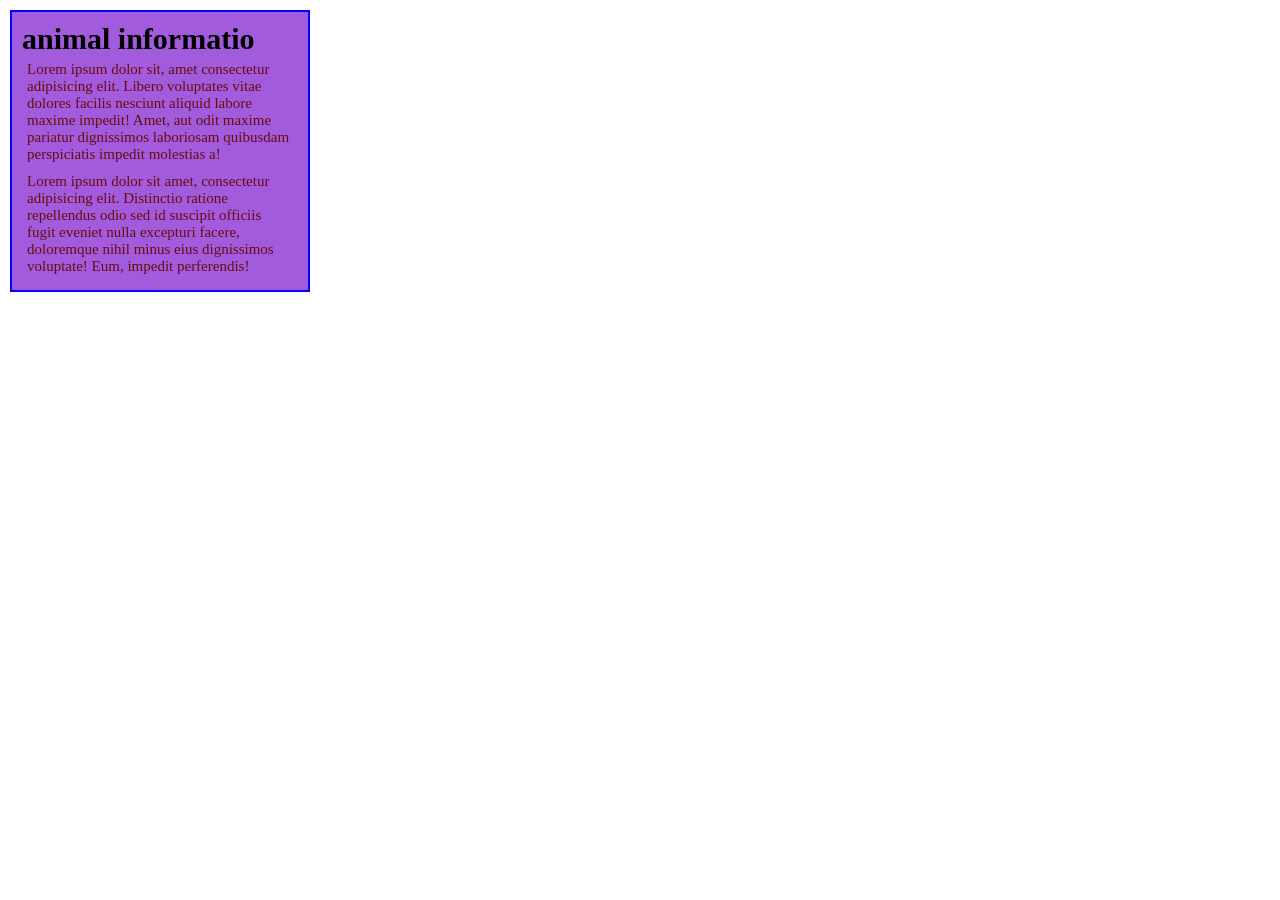
<file: index.html>
<!DOCTYPE html>
<html lang="en">
<head>
  <meta charset="UTF-8">
  <meta name="viewport" content="width=device-width, initial-scale=1.0">
  <title>Document</title>
  <link rel="stylesheet" href="style.css">
</head>
<body>
  <div id="card">
    <h1>animal informatio</h1>
    <p class="first">Lorem ipsum dolor sit, amet consectetur adipisicing elit. Libero voluptates vitae dolores facilis nesciunt aliquid labore maxime impedit! Amet, aut odit maxime pariatur dignissimos laboriosam quibusdam perspiciatis impedit molestias a!</p>
    <p>Lorem ipsum dolor sit amet, consectetur adipisicing elit. Distinctio ratione repellendus odio sed id suscipit officiis fugit eveniet nulla excepturi facere, doloremque nihil minus eius dignissimos voluptate! Eum, impedit perferendis!</p>

  </div>
</body>
</html>
</file>
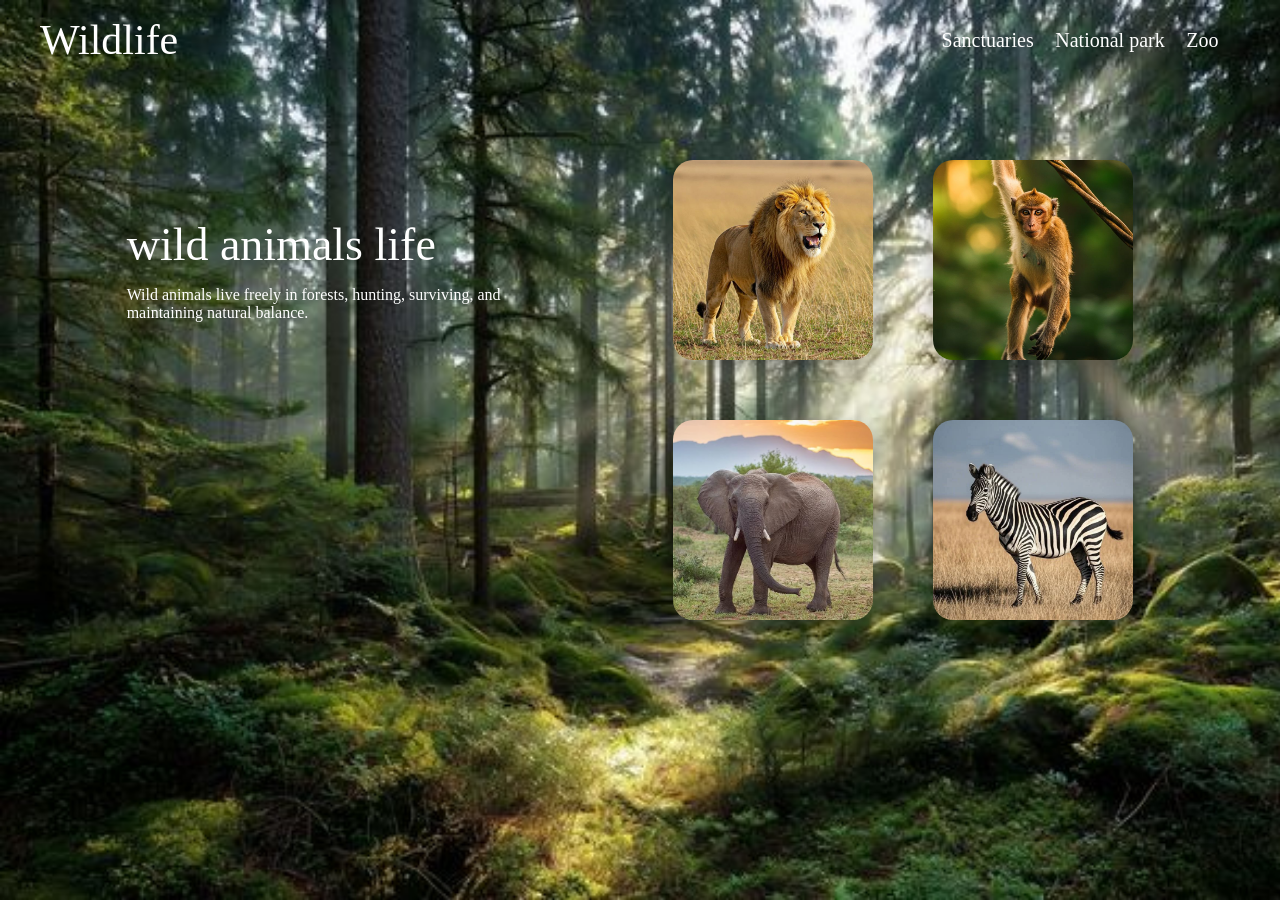
<file: wildlife/index.html>
<!doctype html>
<html lang="en">
  <head>
    <meta charset="UTF-8" />
    <meta name="viewport" content="width=device-width, initial-scale=1.0" />
    <title>Document</title>
    <link rel="stylesheet" href="style.css" />
  </head>
  <body>
    <header>
      <nav id="navbar">
        <h1 id="logo">Wildlife</h1>
        <div class="info">
          <!-- <input type="search" name="search" id="search" placeholder="search" /> -->
          <ul id="top--section">
            <li><a href="#">Sanctuaries</a></li>
            <li><a href="#"> National park</a></li>
            <li><a href="#">Zoo</a></li>
          </ul>
        </div>
      </nav>
    </header>
    <main>
        <section class="introduction">

            <div class="in">
                <h1 class="main--introduction m--heding">wild animals life</h1>
                <p class="main--introduction m--para">Wild animals live freely in forests, hunting, surviving, and maintaining natural balance.</p>
            </div>
        </section>
        <section class="second">
            <img id="lion" src="_ (3).jpeg" alt="Lion">
            <img id="monkey" src="Jungle Explorer_ Curious Monkey Hanging from a Vine.jpeg" alt="Monkey">
            <img id="elephant" src="_ (4).jpeg" alt="Elephant">
            <img id="zebra" src="Plains zebra (Equus quagga), the most common and geographically widespread species of zebra.jpeg" alt="Zebra">
        </section>
    </main>
  </body>
</html>
</file>
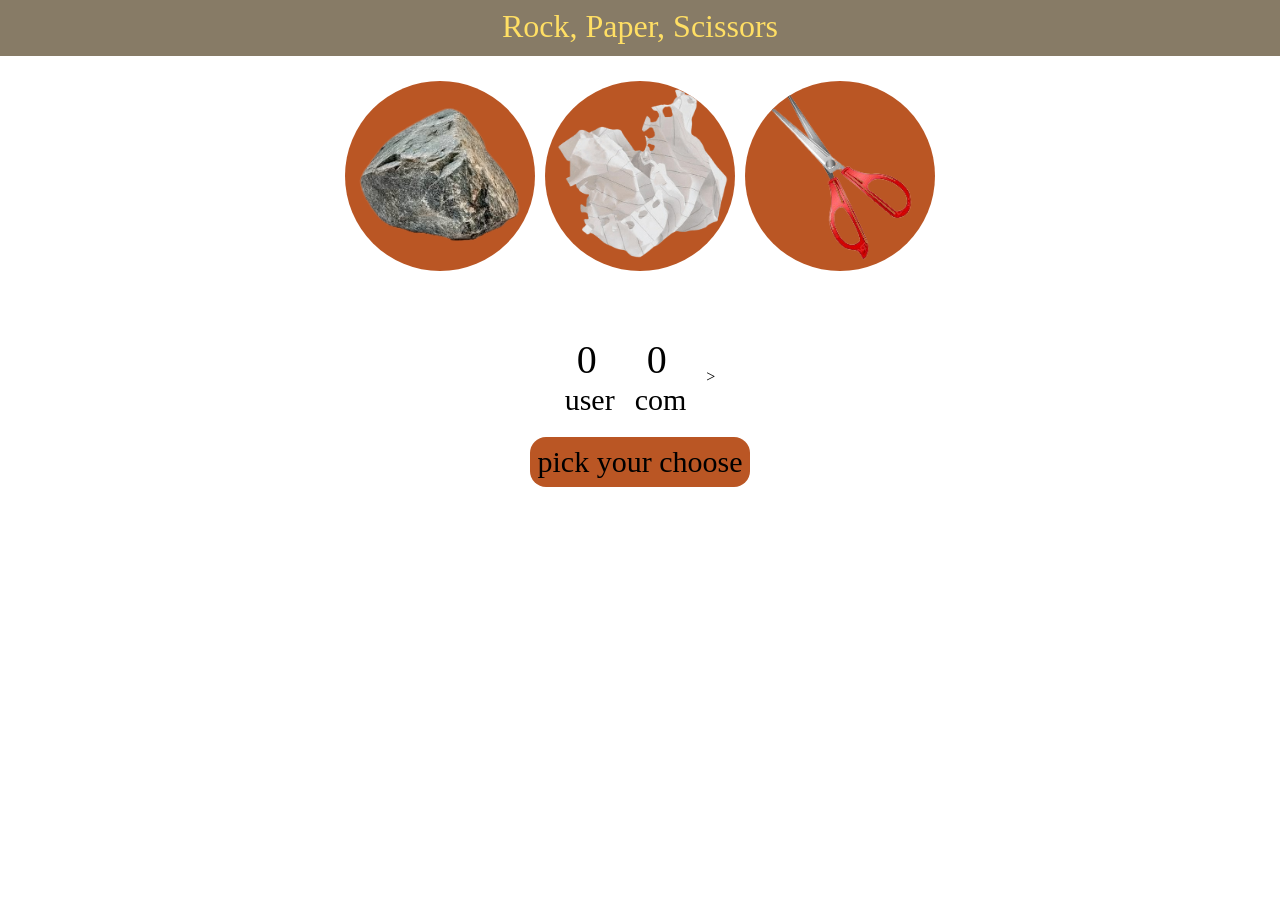
<file: Rock, Paper, Scissors/game.html>
<!DOCTYPE html>
<html lang="en">
<head>
    <meta charset="UTF-8">
    <meta name="viewport" content="width=device-width, initial-scale=1.0">
    <title>Rock, Paper, Scissors</title>
    <link rel="stylesheet" href="game-style.css">
</head>
<body>
    <h1>Rock, Paper, Scissors</h1>
    <div class="choices">
        <div class="choice"><img src="r.png" alt="rock"></div>
        <div class="choice"><img src="p.png"Paper"></div>
        <div class="choice"><img src="s.png" alt="Scissors"></div>
    </div>
    <div class="score--board">
        <div id="user">
            <p class="score">0</p>
            <p>user</p>
        </div>
        <div class="com">
            <p class="score">
                0
            </p>
            <p>com</p>
        </div>
>
    </div>
    <div class="msg">
   <p id="massage">pick your choose</p></div>
</body>
</html>
</file>
<file: style.css>
*{
    box-sizing: border-box;
    margin: 0;
    padding: 0;
}
#card{
    margin: 10px;
    padding: 10px;
background-color: #a25bdd;
color: rgb(102, 14, 14);
width: 300px;
border: 2px solid blue;
}
h1{
    color: black;
    font-size: 30px;
}
p{
    font-size: 15px;
    padding: 5px;
}
.first{
    padding: 5px;
}
</file>
<file: wildlife/style.css>
*{
    margin: 0;
    padding: 0;
    box-sizing: border-box;
}
header{
    height:120px ;
    /* background-color: #cbf11f; */
}
body{
    width: 100vw;
    height: 100vh;
    background-image: url(2560\ X\ 1440\ Wallpaper\ For\ Desktop\,\ A\ Dense\ Forest\ With\ Sunlight\ Filtering\ Through\ The\ Trees\,\ _.jpeg);
    background-size: cover;
}
#navbar{
    padding: 20px 40px;
    padding-top: 40px;
    height: 60px;
    /* background: #e97e7e; */
    display: flex;
    justify-content: space-between;
    align-items: center;
}
.info{
    /* background-color: aquamarine; */
    width: 320px;
    height: 60px;
    display: flex;
    justify-content: space-between;
    align-items: center;
    
}
#top--section{
    width: 400px;
    display: flex;
    justify-content: space-evenly;
    align-items: center;
}
li{
    list-style: none;
}
a{
    color: #ffffff;
    text-decoration: none;
    font-size: 20px;
    font-weight: 100;
}
#logo{
    color: #ffffff;
    font-size: 42px;
    font-weight: 200;
}
main{
    display: flex;
    justify-content: space-evenly;
}
.introduction{
    /* background-color: #ffffff; */
    height: 300px;
    width: 400px;
    display: flex;
    justify-content: center;
    align-items: center;
}
.second{
    /* background-color: aquamarine; */
    width: 500px;
    height: 500px;
    display: grid;
    grid-template-columns: 280px 220px;
    grid-template-rows: 280px 200px;
    align-items: center;
    

}
.in{
    display: flex;
    flex-direction: column;
    gap: 15px;
}
.main--introduction{
    color: #ffffff;
}
.m--heding{
    font-size: 46px;
    font-weight: 100;
}
.m--para{
    font-weight: lighter;
}
img{
    height: 200px;
    width: 200px;
}
.second{
    width: 500px;
    height: 500px;

    display: grid;
    grid-template-columns: repeat(2, 1fr);
    gap: 20px;

    align-items: center;
    justify-items: center;
}
.second img{
    height: 200px;
    width: 200px;
    object-fit: cover;
    border-radius: 20px;
    cursor: pointer;
    transition: all 0.4s ease;
    box-shadow: 0 10px 20px rgba(0,0,0,0.3);
    opacity: 0;
    transform: translateY(30px);
    animation: fadeUp 0.8s ease forwards;
}
#lion { animation-delay: 0.2s; }
#monkey { animation-delay: 0.4s; }
#elephant { animation-delay: 0.6s; }
#zebra { animation-delay: 0.8s; }

.second img:hover{
    transform: scale(1.1) rotate(2deg);
    box-shadow: 0 20px 40px rgba(0,0,0,0.6);
}

@keyframes fadeUp{
    to{
        opacity: 1;
        transform: translateY(0);
    }
}
</file>
<file: Rock, Paper, Scissors/game-style.css>
*{
    margin: 0;
    padding: 0;
    box-sizing: border-box;
}
h1{
    background-color: #877B66;
    height: 56px;
    font-weight: 200;
    color: #FFDF64;
    text-align: center;
    padding-top: 8px;
}
.choices{
    display: flex;
    justify-content: center;
    align-items: center;
    padding-top: 20px;
}
.choice{
    height: 200px;
    width: 200px;
    border-radius: 50%;
    display: flex;
    justify-content: center;
    align-items: center;
}
img{
    height: 190px;
    width: 190px;
    border-radius: 50%;
    background-color: #BA5624;
}
.choice:hover{
    opacity: 0.8;
}
.score--board{
    display: flex;
    justify-content: center;
    align-items: center;
    gap: 20px;
    padding-top: 60px;
    
}
.score{
    font-size: 40px;
    padding-left: 12px;
}
p{
    font-size: 30px;
}
.msg{
    display: flex;
    justify-content: center;
    align-items: center;
    padding-top: 20px;
}
#massage{
    /* display: inline; */
   padding: 8px;
    background-color: #BA5624;
    border-radius: 16px;
    /* font-size: 20px; */
}
</file>
